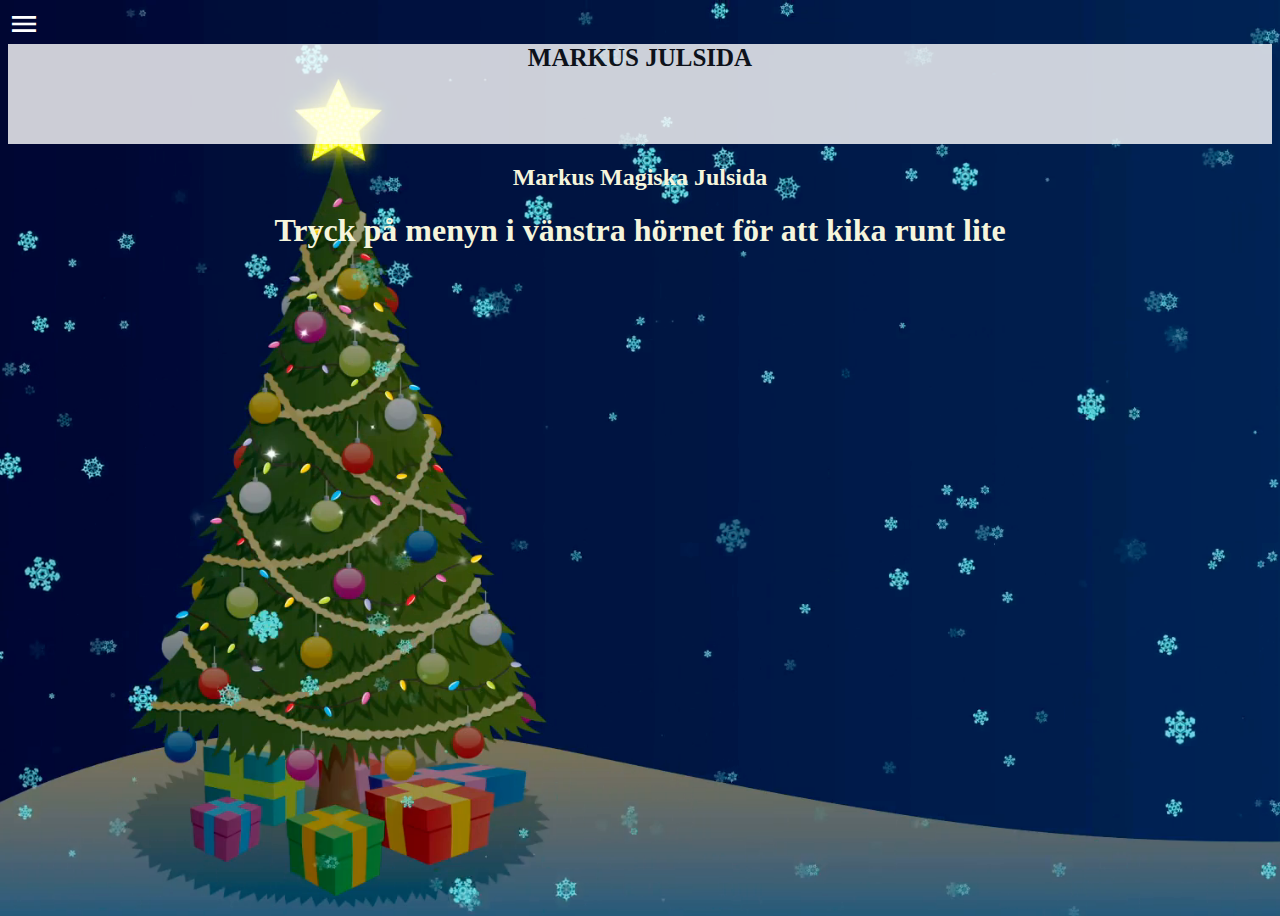
<file: site/index.html>
<!DOCTYPE html>
<html lang="en">
<head>
    <meta charset="UTF-8">
    <meta name="viewport" content="width=device-width, initial-scale=1.0">
    <meta http-equiv="X-UA-Compatible" content="ie=edge">
    <link rel="stylesheet" href="css/main.css">
    <link href="https://fonts.googleapis.com/icon?family=Material+Icons" rel="stylesheet">
    <title>Julsida</title>

</head>
<body>


        <div class="menu">
                <ul>
                    <li><a href="index.html">Hem</a></li>
                    <li><a href="tid.html">Tid kvar till julafton</a></li>
                    <li><a href="julklappar.html">Förslag på julklappar</a></li>
                 
                </ul>
            </div>

            <div class="fade-layer" onclick="showMenu()"></div>

        <div class="wrapper">
            
            <div class="menu-button" onclick="showMenu()">
                <i class="material-icons">menu</i>
            </div>  

        
    <header>
           <a href="index.html" class="header-text">Markus Julsida</a>

        </header>


    <main>
   
 
        <section class="index-bildtext">
            <h2>Markus Magiska Julsida</h2>
            <h1>Tryck på menyn i vänstra hörnet för att kika runt lite</h1>
        </section>
        
    </main>

    <footer>

    </footer>
  <script src="js/main.js"></script>
</body>
</html>
</file>
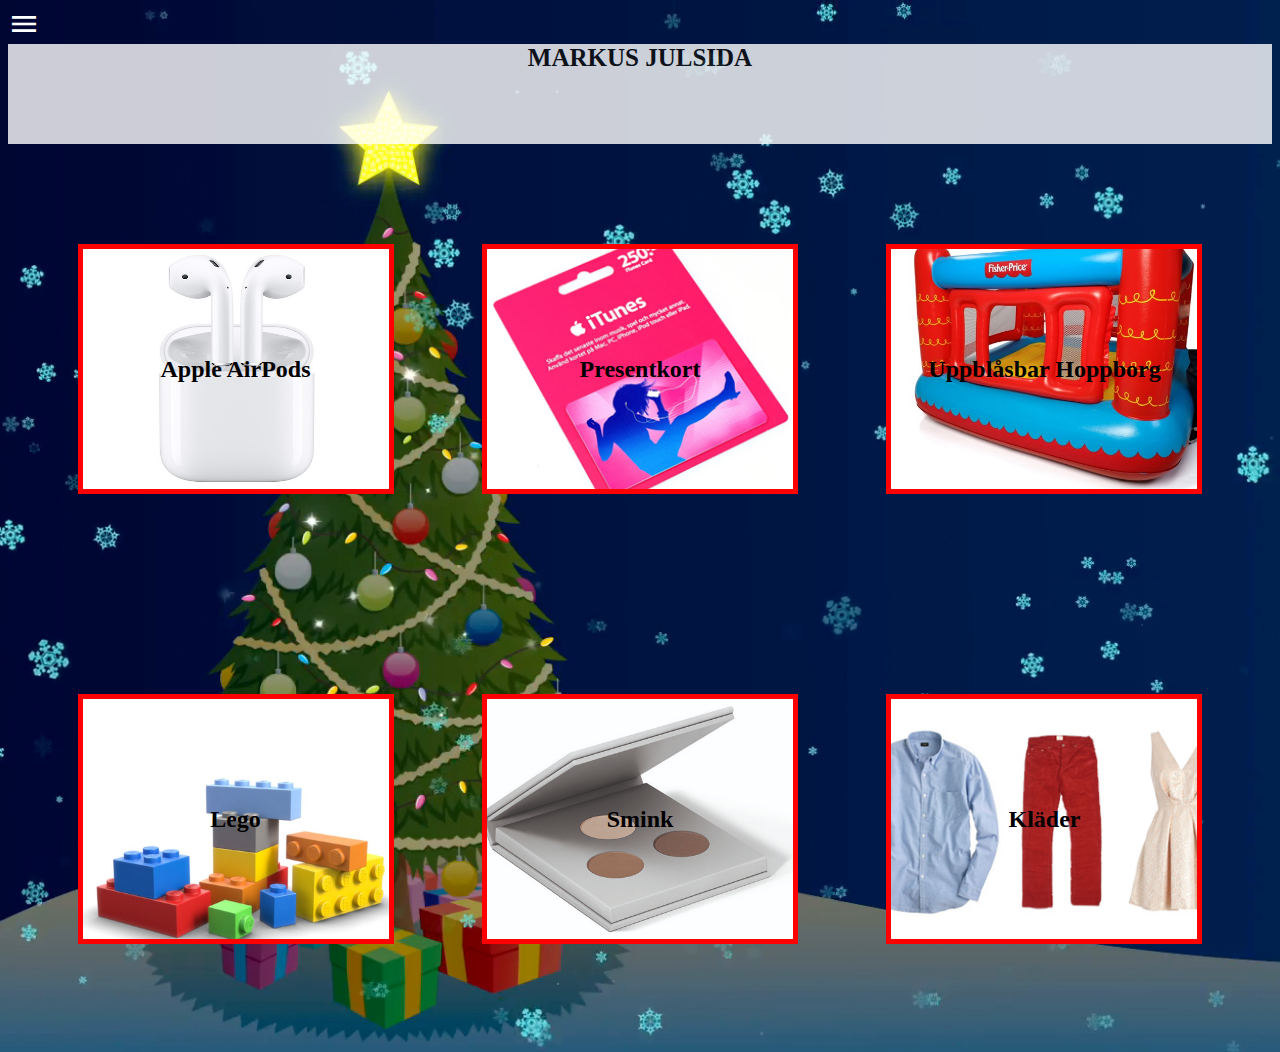
<file: site/julklappar.html>
<!DOCTYPE html>
<html lang="en">
<head>
    <meta charset="UTF-8">
    <meta name="viewport" content="width=device-width, initial-scale=1.0">
    <meta http-equiv="X-UA-Compatible" content="ie=edge">
    <link rel="stylesheet" href="css/main.css">
    <link href="https://fonts.googleapis.com/icon?family=Material+Icons" rel="stylesheet">
    <title>Document</title>

</head>
<body>
        <div class="menu">
                <ul>
                    <li><a href="index.html">Hem</a></li>
                    <li><a href="tid.html">Tid kvar till julafton</a></li>
                    <li><a href="julklappar.html">Förslag på julklappar</a></li>
                 
                </ul>
            </div>

            <div class="fade-layer" onclick="showMenu()"></div>

        <div class="wrapper">
            
            <div class="menu-button" onclick="showMenu()">
                <i class="material-icons">menu</i>
            </div>  
    <header>


    
            <a href="index.html" class="header-text">Markus Julsida</a>
       
        </nav>
    </header>

    <main>
    
       <julklapparna>
                   
                <div class="julklappar">  
                    
                        <div class="pic text julklapp1">
                            <h2>Apple AirPods</h2>
                        </div>
                        <div class="pic text julklapp2">
                            <h2>Presentkort</h2>
                        </div>  
                        <div class="pic text julklapp3">
                                <h2>Uppblåsbar Hoppborg</h2>
                            </div> 
                            <div class="pic text julklapp4">
                                <h2>Lego</h2>
                            </div> 
                            <div class="pic text julklapp5">
                                <h2>Smink</h2>
                            </div> 
                            <div class="pic text julklapp6">
                                <h2>Kläder</h2>
                        </div> 
                  </div>
                </div>
                
       </julklapparna>
            </html>
    </main>

    <footer>

    </footer>
    <script src="js/main.js"></script>
</body>
</html>
</file>
<file: site/css/main.css>
* {
    text-decoration: none;
}
body{
    min-height: 100vh;
    background-image: url("../img/christmas-tree-background-cartoon-christmas-background-with-christmas-tree-and-snow-looping-animation_ejhrr4x2__F0000.png");
    background-size: cover;
    background-position: left;
    background-repeat: no-repeat;
    overflow-x: hidden
}


  .menu{
    height: 100vh;
    width: 80vw;
    background-image: url("../img/etiqvk3f4nphmidizbovjvbb3hknfxavvsqaujeqo794ptgu7a5bmxupgmmvihzx-.jpg");
    background-size: cover;
    position: fixed;
    top: 0;
    left: -90vw;
    transition: left 0.3s;
    box-shadow: 10px 0px 21px -10px rgba(0,0,0,0.75);
    z-index: 100;
}

.menu-button{
    display: inline;
    cursor: pointer;
    color: white;
    
}

.menu-button i.material-icons{
    font-size: 2rem;
}

.show{
    left: 0;
}

.fade-layer{
    position: fixed;
    top: 0;
    left: 0;
    right: 0;
    bottom: 0;
    background-color: rgba(0,0,0,0.5);
    display: none;
    z-index: 2;
}

.fade-layer.visible{
    display: block;
}

  header{
      background-color: white;
      opacity: 0.8;
      background-position: left;
      height: 100px;
      width: 100%;
  }

  header .header-text{
      font-size: 25px;
      font-family: 'Times New Roman', Times, serif;
      color: #111;
      text-transform: uppercase;
      font-weight: 800;
      display: block;
      margin: 0;
      text-align: center;
      padding: 15px auto;
    }


    header nav ul li{
        display: inline-block;
        float: none;
        list-style: none;
    }
  
    header nav ul li a{
        font-size: 25px;
        font-family: 'Times New Roman', Times, serif;
        color: #111;
    }
  
 
 
      .index-bildtext{
        text-align: center;
        color: beige;
          
      }

      .menu ul  {
        font-size: 25px;
        list-style: none;

      }

      .menu ul li{
          margin-bottom: 30px;
      }

      .menu a{
          color: white;
      }

      


.julklappar{
        display: flex; 
        justify-content: center;
        align-items: center;
        flex-wrap: wrap;
        min-height: 100vh;
        }

    .pic{
        display: flex;
        justify-content: center;
        align-items: center;    
        height: 190px;
        width: 250px;
        border: 5px solid red;
        margin-top: 10%;
        text-align: center;

    
    }
    
    .julklapp1{
        background-image: url("../img/Julklappen1.jpg");
        background-repeat: no-repeat;
        background-size: cover;
    }
    
    .julklapp2{
        background-image: url("../img/itunes250.jpg");
        background-repeat: no-repeat;
        background-size: cover;
    }
    
    .julklapp3{
        background-image: url("../img/hopp.jpg");
        background-repeat: no-repeat;
        background-size: cover;
    }
    
    .julklapp4{
        background-image: url("../img/lego.jpg");
        background-repeat: no-repeat;
        background-size: cover;
    }
    
    .julklapp5{
        background-image: url("../img/sminet.jpg");
        background-repeat: no-repeat;
        background-size: cover;
    }
    
    
    .julklapp6{
        background-image: url("../img/kläder.jpg");
        background-repeat: no-repeat;
        background-size: cover;
    
    }
    
     
    .pic:hover {
        transform: scale(1.1)
    }
    
    .text p{
        display: none;
    }
    
    .text:hover p{
        display: block;
    }

    .nedrakning{
        display: flex;
        text-align: center;
        color: white;
        justify-content: center;
        align-items: center;
        margin: 0;
        padding: 0;
        font-family: Arial, Helvetica, sans-serif;
        font-size: 1em;
    }
.cirkel{
    width: 300px;
    height: 300px;
    margin: 100px auto;
    background-color: rgba(0,0,0,0.5);
    position: relative;
    border-radius: 50%;
    display: flex;
    justify-content: center;
    align-items: center;
}
    
    
    @media only screen and (min-device-width: 768px){
        .pic{
            box-sizing: border-box;
            height: 250px;
            width: 25%;
            border: 5px solid red;
            float: left;
            margin-left: 2px;
            margin-top: 1%;
            background-image: url("nassenff.gif");
            background-repeat: no-repeat;
            background-color: palevioletred;
            background-position: center;
            text-align: center;
            margin: 3.5%;
        }
        .julklapp1{
            background-image: url("../img/Julklappen1.jpg");
            background-repeat: no-repeat;
            background-size: 100% 100%;
        }
        .julklapp2{
            background-image: url("../img/itunes250.jpg");
            background-repeat: no-repeat;
            background-size: cover;
        }
        
        .julklapp3{
            background-image: url("../img/hopp.jpg");
            background-repeat: no-repeat;
            background-size: cover;
        }

        .julklapp4{
            background-image: url("../img/lego.jpg");
            background-repeat: no-repeat;
            background-size: cover;
        }
        .julklapp5{
            background-image: url("../img/sminet.jpg");
            background-repeat: no-repeat;
            background-size: cover;
        }
        
        .julklapp6{
            background-image: url("../img/kläder.jpg");
            background-repeat: no-repeat;
            background-size: cover;
        
        }
        

        .cirkel{
            width: 500px;
            height: 500px;
        }
    }
</file>
